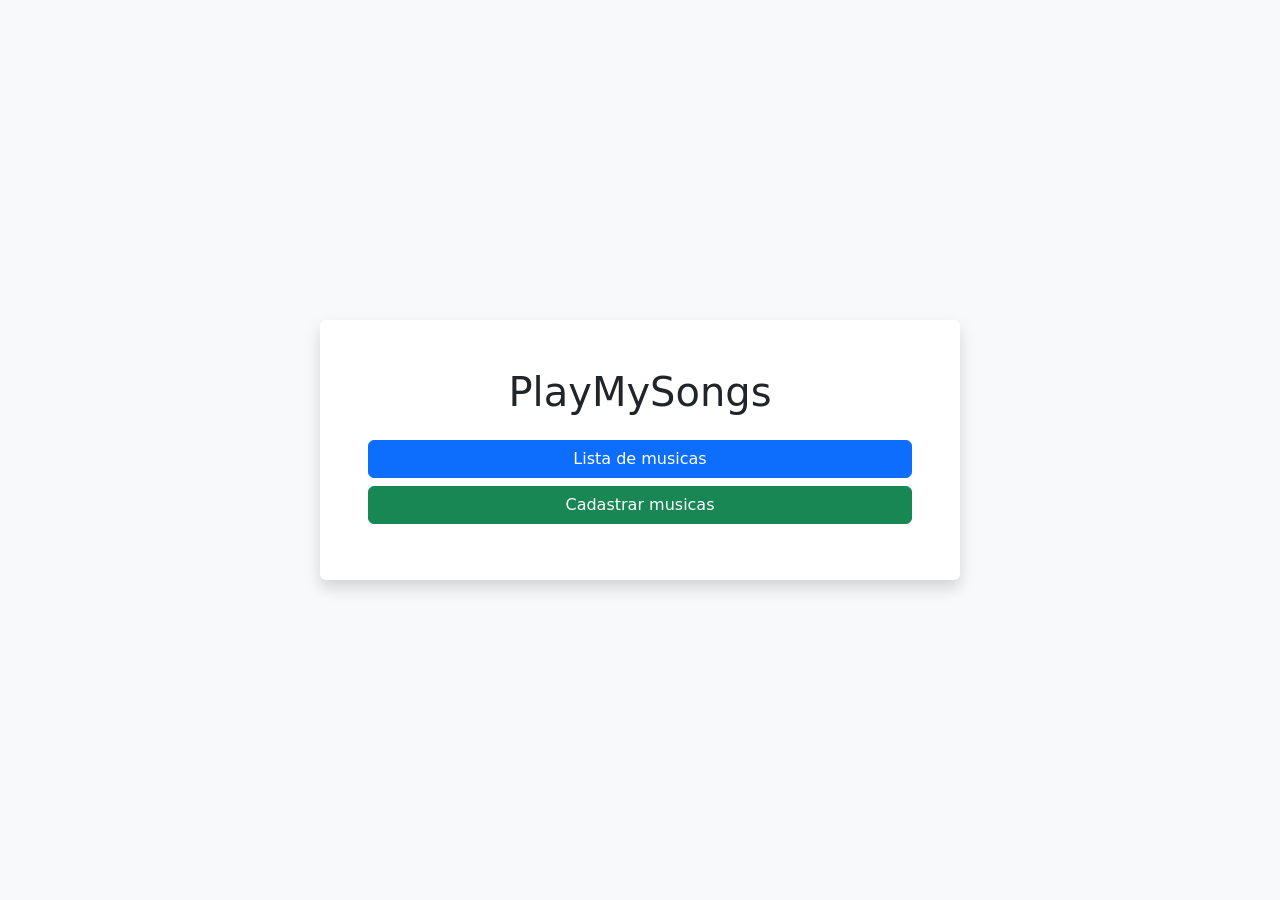
<file: src/main/resources/static/index.html>
<!DOCTYPE html>
<html lang="pt-br">
<head>
    <meta charset="UTF-8">
    <title>Home</title>
    <link href="https://cdn.jsdelivr.net/npm/bootstrap@5.3.8/dist/css/bootstrap.min.css" rel="stylesheet" integrity="sha384-sRIl4kxILFvY47J16cr9ZwB07vP4J8+LH7qKQnuqkuIAvNWLzeN8tE5YBujZqJLB" crossorigin="anonymous">
</head>
<body class="d-flex justify-content-center align-items-center vh-100 bg-light">

<div class="container text-center p-5 bg-white rounded shadow w-50">
    <h1 class="mb-4">PlayMySongs</h1>

    <a href="Songlist.html" class="btn btn-primary mb-2 w-100">
        Lista de musicas
    </a>

    <a href="cadastro.html" class="btn btn-success mb-2 w-100">
        Cadastrar musicas
    </a>
</div>

</body>
<script src="https://cdn.jsdelivr.net/npm/@popperjs/core@2.11.8/dist/umd/popper.min.js" integrity="sha384-I7E8VVD/ismYTF4hNIPjVp/Zjvgyol6VFvRkX/vR+Vc4jQkC+hVqc2pM8ODewa9r" crossorigin="anonymous"></script>
<script src="https://cdn.jsdelivr.net/npm/bootstrap@5.3.8/dist/js/bootstrap.min.js" integrity="sha384-G/EV+4j2dNv+tEPo3++6LCgdCROaejBqfUeNjuKAiuXbjrxilcCdDz6ZAVfHWe1Y" crossorigin="anonymous"></script>
</html>
</file>
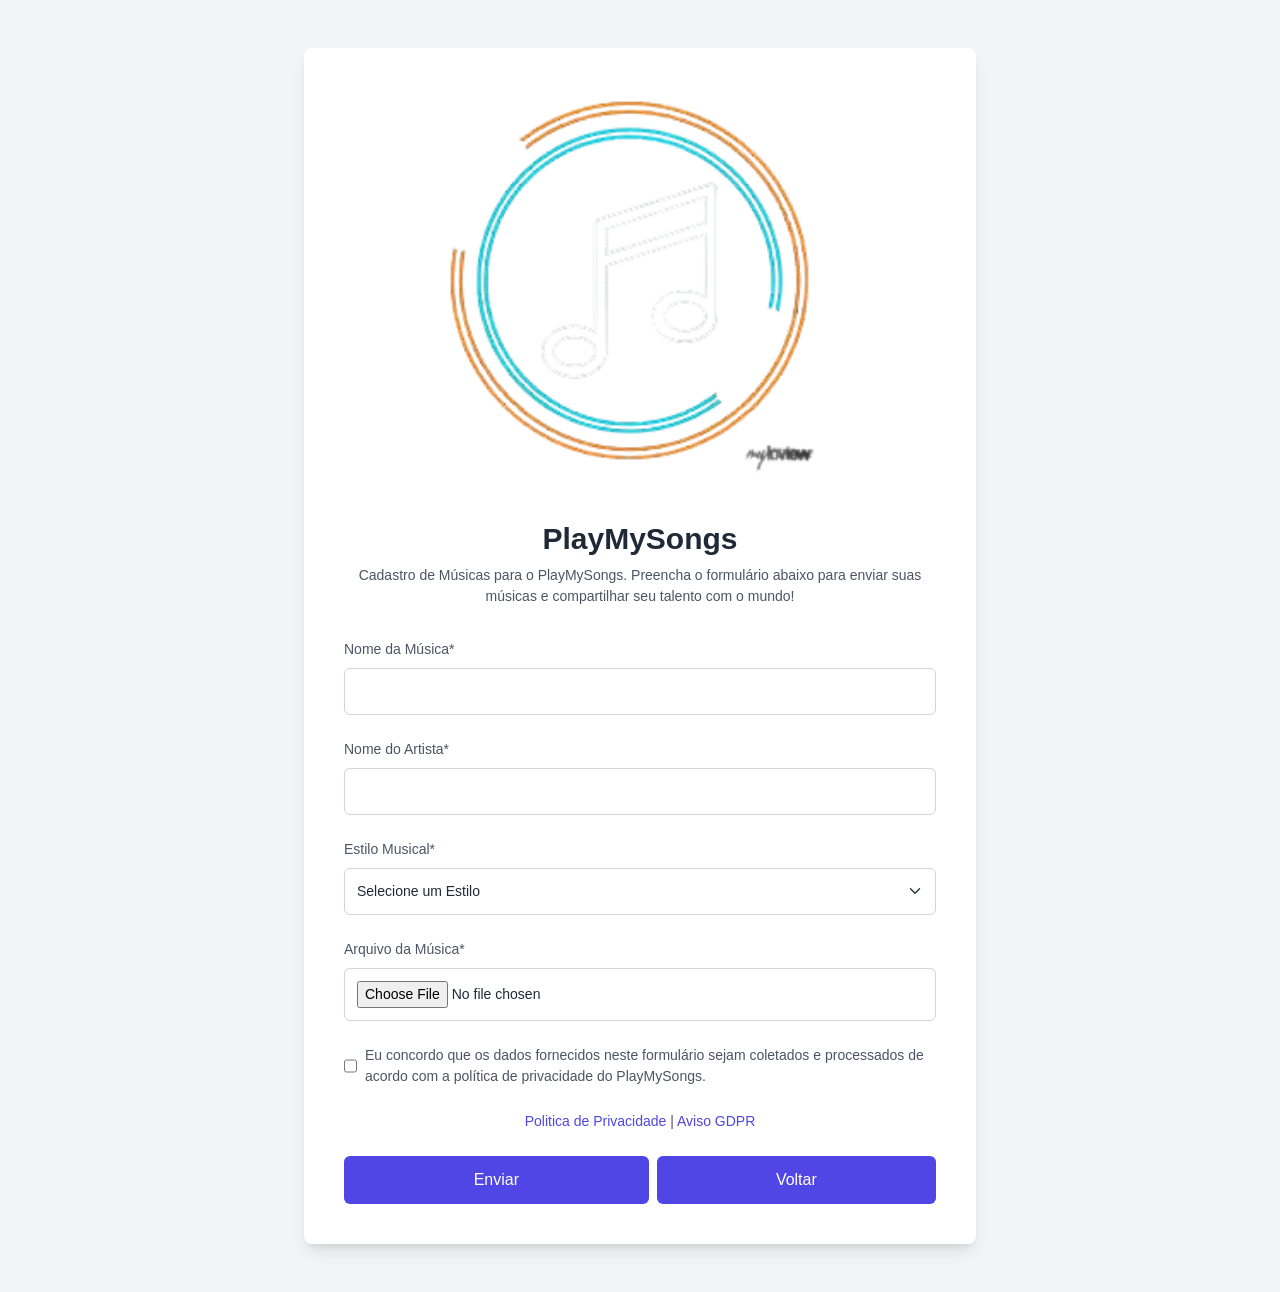
<file: src/main/resources/static/cadastro.html>
<!DOCTYPE html>
<html lang="pt-br">
<head>
    <meta charset="UTF-8">
    <meta name="viewport" content="width=device-width, initial-scale=1.0">
    <link href="https://cdn.jsdelivr.net/npm/bootstrap@5.3.8/dist/css/bootstrap.min.css" rel="stylesheet" integrity="sha384-sRIl4kxILFvY47J16cr9ZwB07vP4J8+LH7qKQnuqkuIAvNWLzeN8tE5YBujZqJLB" crossorigin="anonymous">
    <script src="https://cdn.jsdelivr.net/npm/bootstrap@5.3.8/dist/js/bootstrap.bundle.min.js" integrity="sha384-FKyoEForCGlyvwx9Hj09JcYn3nv7wiPVlz7YYwJrWVcXK/BmnVDxM+D2scQbITxI" crossorigin="anonymous"></script>
    <link rel="stylesheet" href="./css/style.css">
    <meta charset="UTF-8">
    <title>Cadastro de Música</title>
</head>
<body>
<div class="main-container">
    <div class="form-wrapper">
        <img
                src="./imgs/icon.png"
                alt="Lead Form Illustration"
                class="form-image"
        />
        <form action="" method="POST">
            <!-- Title and Description -->
            <div class="form-header">
                <h2 class="form-title">PlayMySongs</h2>
                <p class="form-description">
                    Cadastro de Músicas para o PlayMySongs. Preencha o formulário abaixo para enviar suas músicas e compartilhar seu talento com o mundo!
                </p>
            </div>
            <!-- Essential Fields -->
            <div class="form-group">
                <label class="form-label">Nome da Música*</label>
                <input
                        type="text"
                        name="music-name"
                        id="music-name"
                        class="form-input"
                        required
                />
            </div>
            <div class="form-group">
                <label class="form-label">Nome do Artista*</label>
                <input
                        type="text"
                        name="artist-name"
                        id="artist-name"
                        class="form-input"
                        required
                />
            </div>
            <div class="form-group">
                <label for="style" class="form-label"
                >Estilo Musical*</label
                >
                <select name="style" id="style" class="form-select" required>
                    <option value="">Selecione um Estilo</option>
                    <option value="pop">Pop</option>
                    <option value="rock">Rock</option>
                    <option value="jazz">Jazz</option>
                    <option value="classical">Clássica</option>
                </select>
            </div>
            <div class="form-group">
                <label class="form-label"
                >Arquivo da Música*</label
                >
                <input
                        type="file"
                        name="music-file"
                        id="music-file"
                        class="form-input"
                        required
                />
            </div>
            <!-- Compliance & Consent -->
            <div class="consent-group">
                <input
                        type="checkbox"
                        id="consent"
                        class="form-checkbox"
                        required
                />
                <label for="consent" class="consent-label">
                    Eu concordo que os dados fornecidos neste formulário sejam coletados e processados de acordo com a política de privacidade do PlayMySongs.
                </label>
            </div>
            <!-- Optional Privacy Policy and GDPR Notice -->
            <div class="privacy-links">
                <a href="#">Politica de Privacidade</a> |
                <a href="#">Aviso GDPR</a>
            </div>
            <!-- Submit Button -->
            <div class="d-flex gap-2">
                <button type="submit" class="submit-btn w-100">Enviar</button>
                <a href="index.html" class="w-100 text-decoration-none">
                    <button type="button" class="submit-btn w-100">Voltar</button>
                </a>
            </div>
        </form>
    </div>
</div>
</body>
</html>
</file>
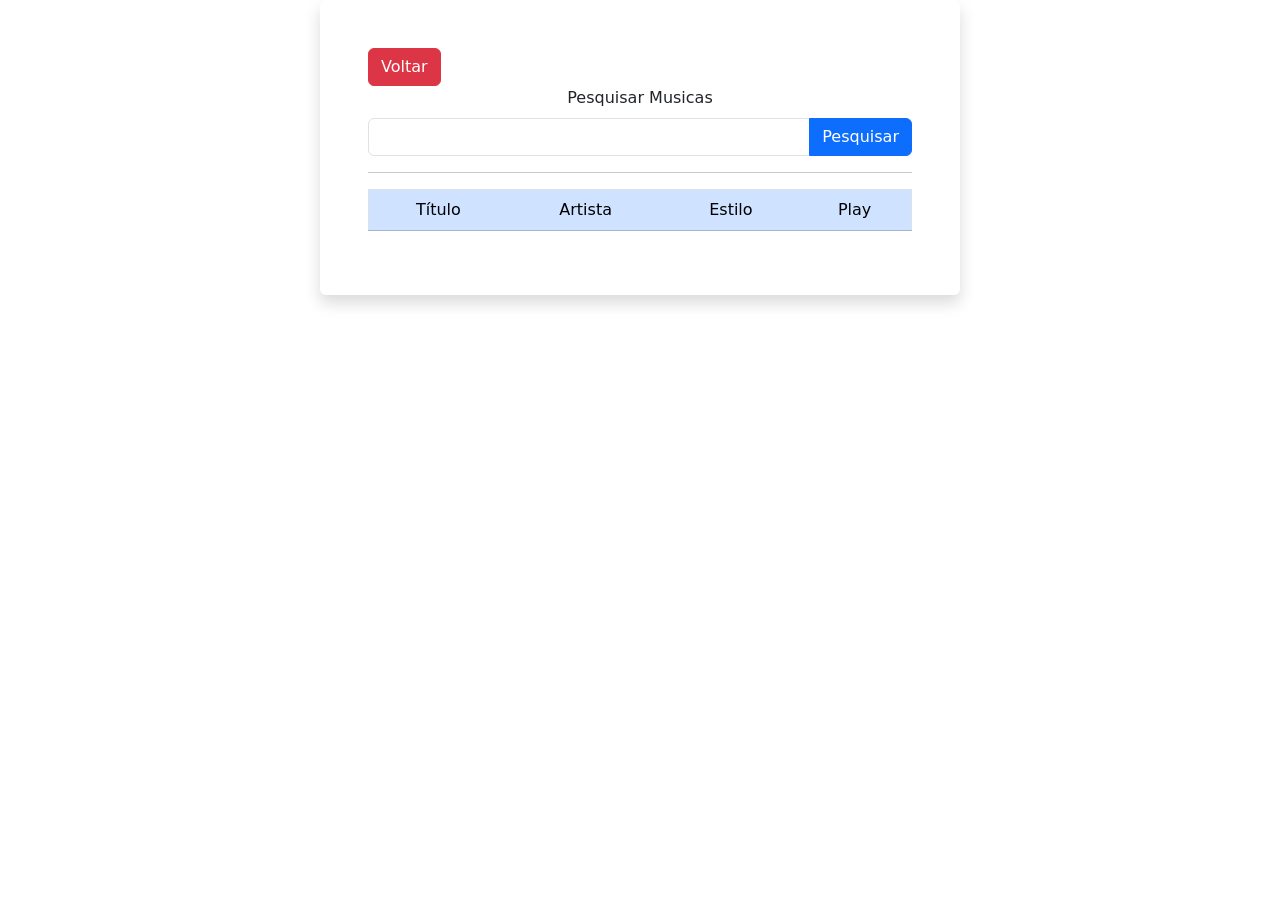
<file: src/main/resources/static/Songlist.html>
<!DOCTYPE html>
<html lang="pt-br">
<head>
    <meta charset="UTF-8">
    <title>SongList</title>
    <link href="https://cdn.jsdelivr.net/npm/bootstrap@5.3.8/dist/css/bootstrap.min.css" rel="stylesheet" integrity="sha384-sRIl4kxILFvY47J16cr9ZwB07vP4J8+LH7qKQnuqkuIAvNWLzeN8tE5YBujZqJLB" crossorigin="anonymous">
</head>
<body>
    <div class="container text-center p-5 bg-white rounded shadow w-50">
        <div class="d-flex justify-content-start">
            <a href="index.html" class="btn btn-danger">Voltar</a>
        </div>
        <div class="mb-3">
            <label for="pesquisarMusicas" class="form-label">Pesquisar Musicas</label>

            <div class="input-group">
                <input type="text" class="form-control" id="pesquisarMusicas">
                <button class="btn btn-primary" type="button">
                    Pesquisar
                </button>
            </div>
        </div>
        <hr>
        <table id="tabela" border="1" class="table table-striped">
            <thead><td class="table-primary">Título</td><td class="table-primary">Artista</td><td class="table-primary">Estilo</td><td class="table-primary">Play</td></thead>
            <tbody id="resultado">
            </tbody>
        </table>

    </div>
</body>
<script src="https://cdn.jsdelivr.net/npm/@popperjs/core@2.11.8/dist/umd/popper.min.js" integrity="sha384-I7E8VVD/ismYTF4hNIPjVp/Zjvgyol6VFvRkX/vR+Vc4jQkC+hVqc2pM8ODewa9r" crossorigin="anonymous"></script>
<script src="https://cdn.jsdelivr.net/npm/bootstrap@5.3.8/dist/js/bootstrap.min.js" integrity="sha384-G/EV+4j2dNv+tEPo3++6LCgdCROaejBqfUeNjuKAiuXbjrxilcCdDz6ZAVfHWe1Y" crossorigin="anonymous"></script>
</html>
</file>
<file: src/main/resources/static/css/style.css>
body {
    font-family: "Inter", sans-serif;
    background-color: #f3f4f6;
    margin: 0;
}

/* Main container for centering the form */
.main-container {
    display: flex;
    align-items: center;
    justify-content: center;
    padding: 3rem 1rem;
    min-height: 100vh;
    box-sizing: border-box;
}

/* Form wrapper/card */
.form-wrapper {
    width: 100%;
    max-width: 42rem; /* max-w-2xl */
    border-radius: 0.5rem; /* rounded-lg */
    background-color: white;
    padding: 2.5rem; /* p-10 */
    box-shadow: 0 10px 15px -3px rgba(0, 0, 0, 0.1),
    0 4px 6px -4px rgba(0, 0, 0, 0.1);
    box-sizing: border-box;
}

/* Top image styling */
.form-image {
    margin-bottom: 3rem; /* mb-12 */
    margin-left: 5.8rem;
    width: 65%;
    border-radius: 0.5rem;
}

/* Header section for title and description */
.form-header {
    margin-bottom: 2rem; /* mb-8 */
    text-align: center;
}

.form-title {
    font-size: 1.875rem; /* text-2xl */
    font-weight: 600; /* font-semibold */
    color: #1f2937; /* text-gray-800 */
}

.form-description {
    margin-top: 0.5rem; /* mt-2 */
    font-size: 0.875rem; /* text-sm */
    color: #4b5563; /* text-gray-600 */
    line-height: 1.5;
}

/* Container for each form field group */
.form-group {
    margin-bottom: 1.5rem; /* mb-6 */
}

/* Form labels */
.form-label {
    display: block;
    margin-bottom: 0.5rem; /* mb-2 */
    font-size: 0.875rem; /* text-sm */
    font-weight: 500; /* font-medium */
    color: #4b5563; /* text-gray-600 */
}

/* Common styles for input, select, and textarea */
.form-input,
.form-select,
.form-textarea {
    width: 100%;
    border-radius: 0.375rem; /* rounded-md */
    border: 1px solid #d1d5db; /* border-gray-300 */
    padding: 0.75rem; /* p-3 */
    font-size: 0.875rem; /* text-sm */
    color: #1f2937; /* text-gray-800 */
    box-sizing: border-box;
    transition: border-color 0.2s, box-shadow 0.2s;
}

.form-input:focus,
.form-select:focus,
.form-textarea:focus {
    border-color: #6366f1; /* focus:border-indigo-500 */
    box-shadow: 0 0 0 1px #6366f1; /* focus:ring-1 focus:ring-indigo-500 */
    outline: none;
}

/* Consent Checkbox Group */
.consent-group {
    display: flex;
    align-items: center;
    margin-bottom: 1.5rem;
}

.form-checkbox {
    height: 1rem;
    width: 1rem;
    color: #4f46e5;
}

.consent-label {
    margin-left: 0.5rem;
    font-size: 0.875rem;
    color: #4b5563;
}

.privacy-links {
    margin-bottom: 1.5rem;
    text-align: center;
    font-size: 0.875rem;
    color: #4b5563;
}

.privacy-links a {
    color: #4f46e5;
    text-decoration: none;
}

.privacy-links a:hover {
    text-decoration: underline;
}

/* Submit Button */
.submit-btn {
    width: 100%;
    border-radius: 0.375rem;
    background-color: #4f46e5;
    padding: 0.75rem 1.5rem;
    font-weight: 500;
    color: white;
    border: none;
    cursor: pointer;
    transition: background-color 0.3s, box-shadow 0.3s;
}

.submit-btn:hover {
    background-color: #4338ca;
}

.submit-btn:focus {
    outline: none;
    box-shadow: 0 0 0 3px rgba(99, 102, 241, 0.5);
}

/* Mobile Responsive Styles */
@media (max-width: 640px) {
    .main-container {
        padding: 1rem;
    }
    .form-wrapper {
        padding: 1.5rem;
    }
    .form-title {
        font-size: 1.5rem;
    }
}
</file>
